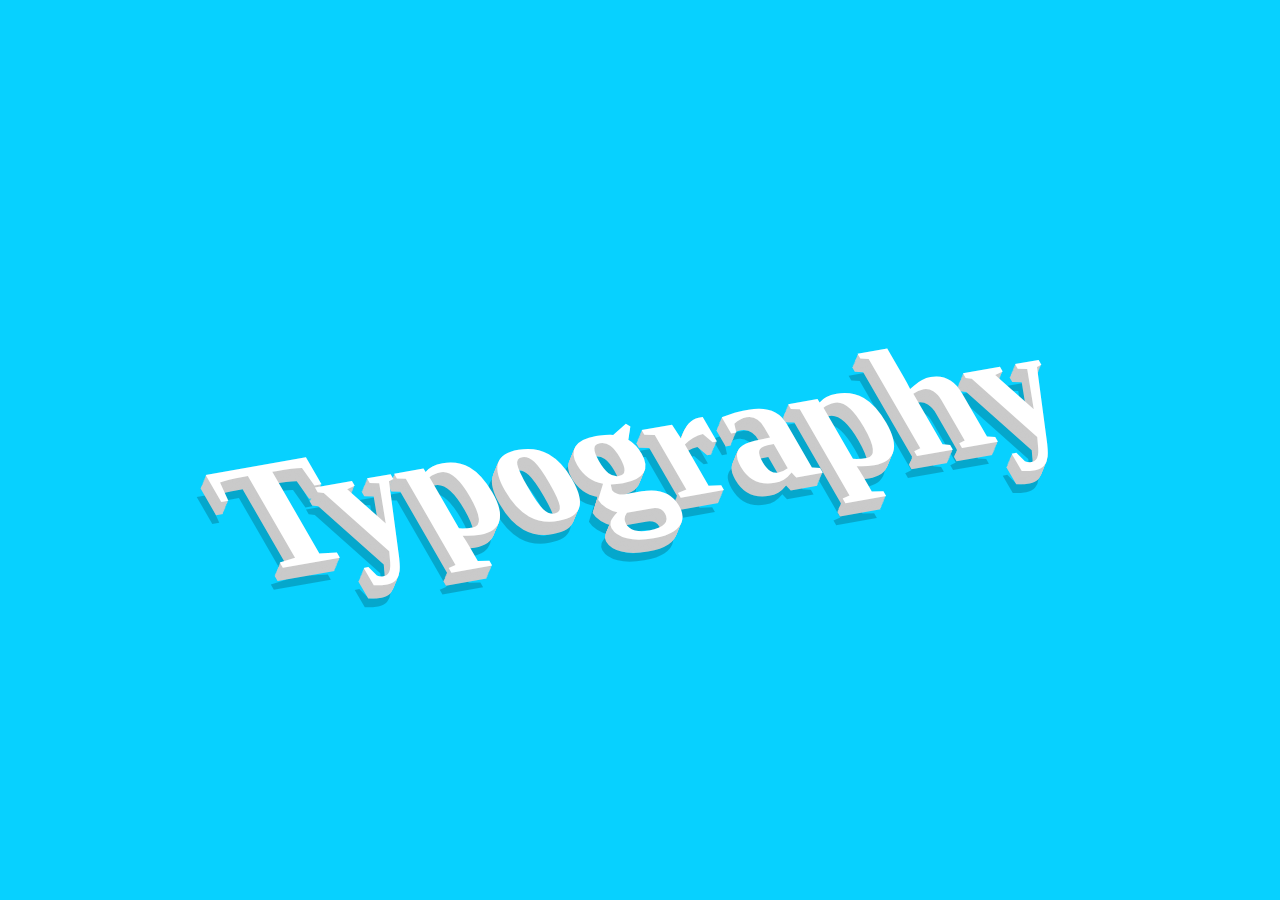
<file: 3d text/index.html>
<!DOCTYPE html>
<html lang="en">
<head>
    <meta charset="UTF-8">
    <meta http-equiv="X-UA-Compatible" content="IE=edge">
    <meta name="viewport" content="width=device-width, initial-scale=1.0">
    <link rel="stylesheet" href="style.css">
    <title>Document</title>
</head>
<body>
    <h1 contenteditable="true">Typography</h1>
</body>
</html>
</file>
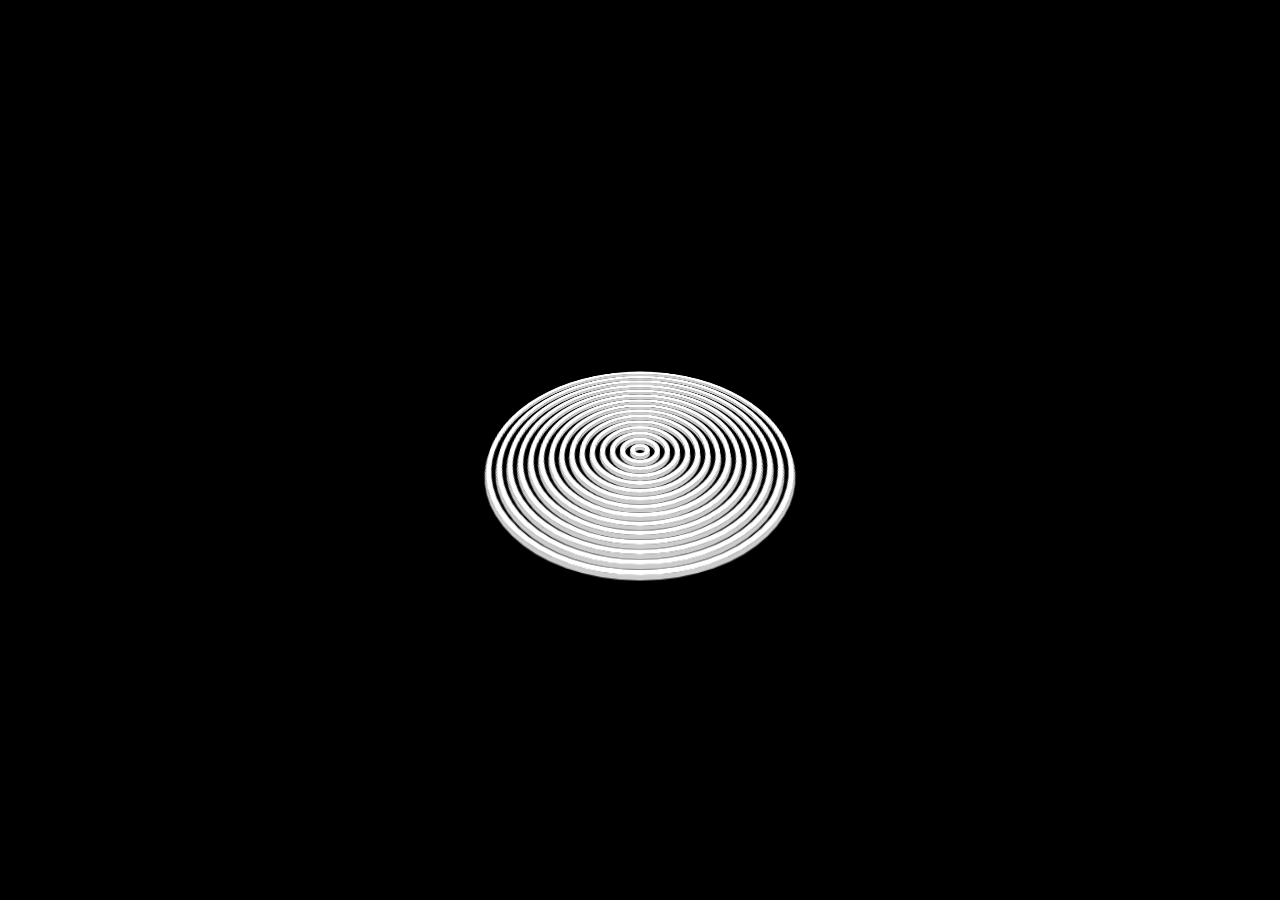
<file: animation 3d/index.html>
<!DOCTYPE html>
<html lang="en">
<head>
    <meta charset="UTF-8">
    <meta http-equiv="X-UA-Compatible" content="IE=edge">
    <meta name="viewport" content="width=device-width, initial-scale=1.0">
    <link rel="stylesheet" href="style.css">
    <title>Document</title>
</head>
<body>
    
    <div class="loader"><span></span>
        <span></span>
        <span></span>
        <span></span>
        <span></span>
        <span></span>
        <span></span>
        <span></span>
        <span></span>
        <span></span>
        <span></span>
        <span></span>
        <span></span>
        <span></span>
        <span></span>
    </div>
    
</body>
</html>
</file>
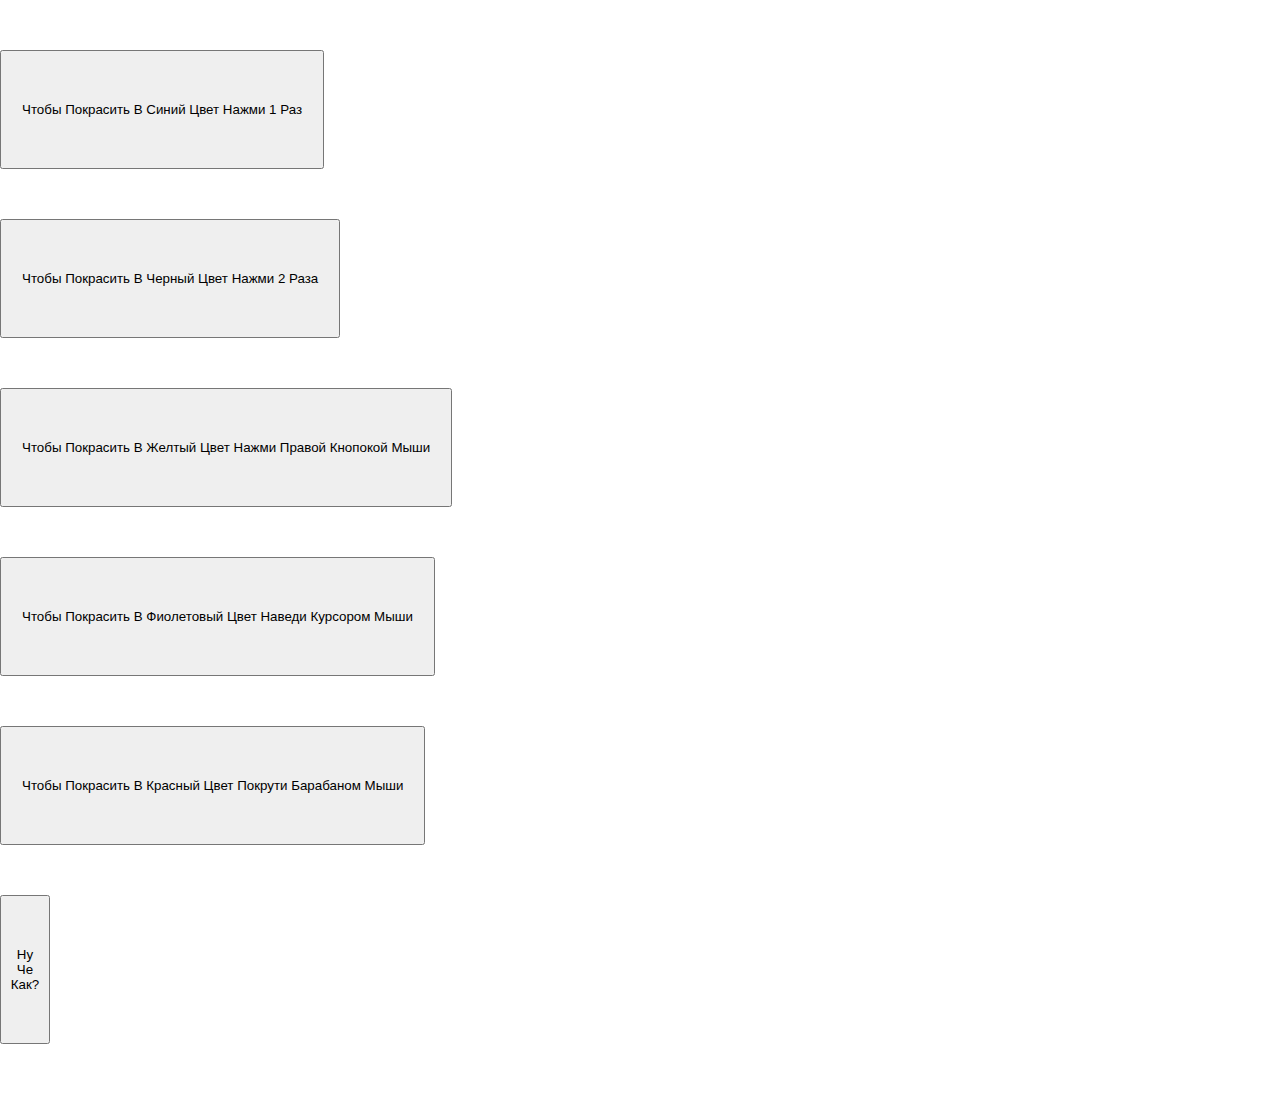
<file: colors/index.html>
<!DOCTYPE html>
<html lang="en">
<head>
    <meta charset="UTF-8">
    <meta http-equiv="X-UA-Compatible" content="IE=edge">
    <meta name="viewport" content="width=device-width, initial-scale=1.0">
    <link rel="stylesheet" href="./style.css">
    <title>Document</title>
</head>
<body>
    
    <button class="blue">чтобы покрасить в синий цвет нажми 1 раз</button>
    <button class="black">чтобы покрасить в черный цвет нажми 2 раза</button>
    <button class="yellow">чтобы покрасить в желтый цвет нажми правой кнопокой мыши</button>
    <button class="purple">чтобы покрасить в фиолетовый цвет наведи курсором мыши</button>
    <button class="red">чтобы покрасить в красный цвет покрути барабаном мыши</button>
    <button class="tadam">ну че как?</button>
    
    <script src="./script.js"></script>
</body>
</html>
</file>
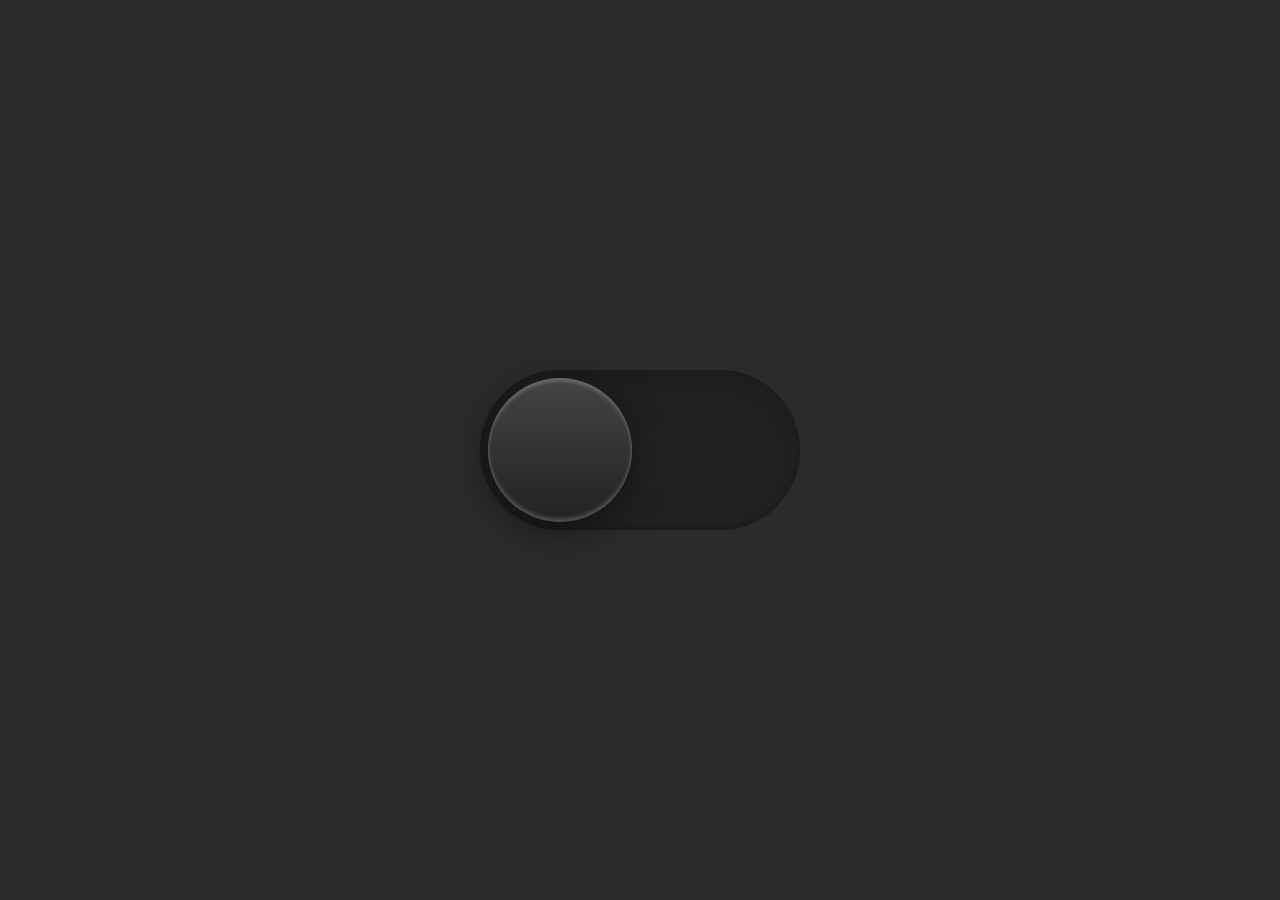
<file: dark light/index.html>
<!DOCTYPE html>
<html lang="en">
<head>
    <meta charset="UTF-8">
    <meta http-equiv="X-UA-Compatible" content="IE=edge">
    <meta name="viewport" content="width=device-width, initial-scale=1.0">
    <link rel="stylesheet" href="style.css">
    <title>Document</title>
</head>
<body>
    <div id="toggle">
        <i class="indicator"></i>
    </div>
    <script>
        const body=document.querySelector('body');
        const toggle=document.getElementById('toggle');
        toggle.onclick=function(){
            toggle.classList.toggle('active');
            body.classList.toggle('active');
        }
    </script>
</body>
</html>
</file>
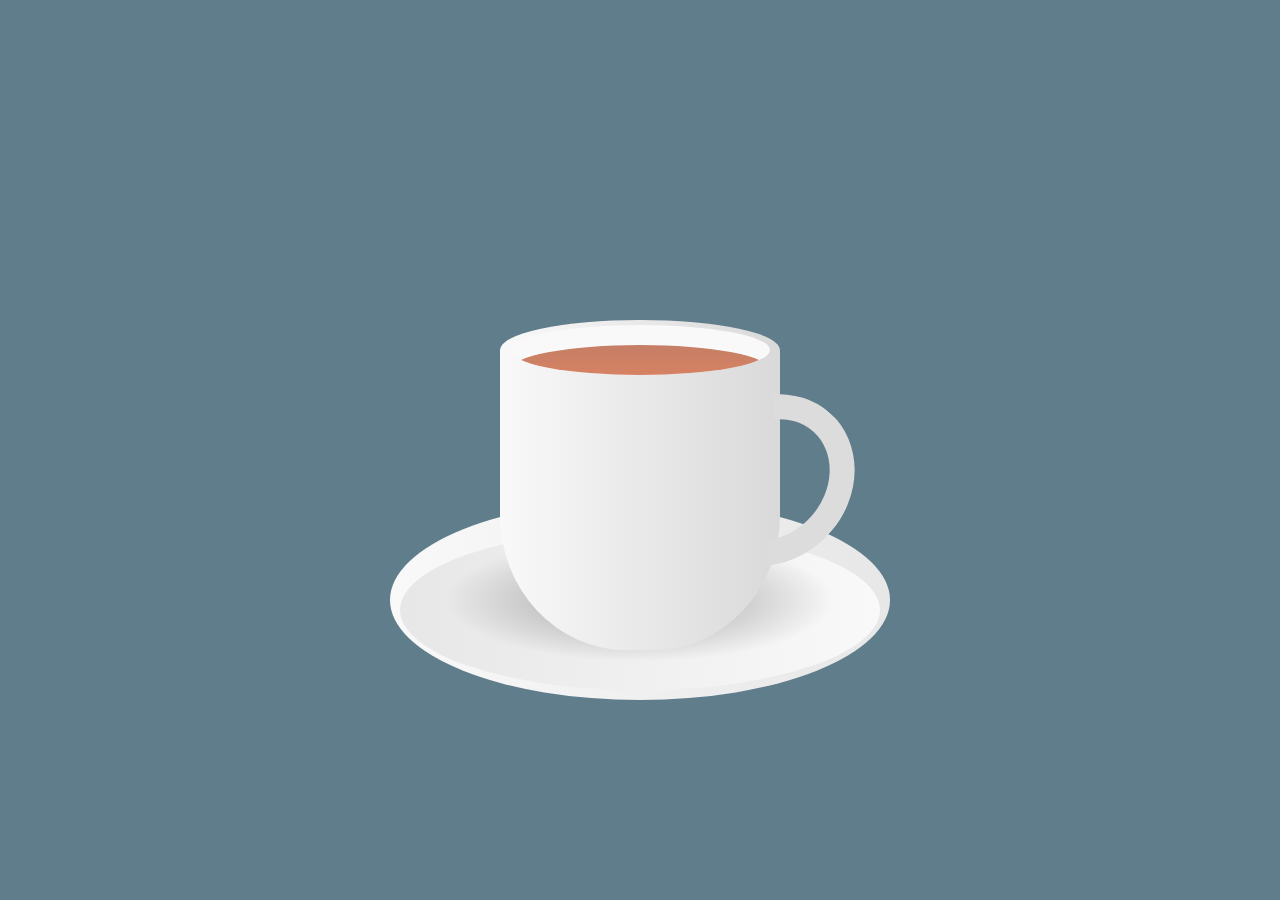
<file: hot tea/index.html>
<!DOCTYPE html>
<html lang="en">
<head>
    <meta charset="UTF-8">
    <meta http-equiv="X-UA-Compatible" content="IE=edge">
    <meta name="viewport" content="width=device-width, initial-scale=1.0">
    <link rel="stylesheet" href="style.css">
    <title>Document</title>
</head>
<body>
    <div class="container">
        <div class="plate"></div>
        <div class="cup">
            <div class="top">
                <div class="vapour">
                    <span style="--i:1;"></span>
                    <span style="--i:3;"></span>
                    <span style="--i:16;"></span>
                    <span style="--i:5;"></span>
                    <span style="--i:13;"></span>
                    <span style="--i:20;"></span>
                    <span style="--i:7;"></span>
                    <span style="--i:10;"></span>
                    <span style="--i:9;"></span>
                    <span style="--i:19;"></span>
                    <span style="--i:16;"></span>
                    <span style="--i:20;"></span>
                    <span style="--i:11;"></span>
                    <span style="--i:15;"></span>
                    <span style="--i:13;"></span>
                    <span style="--i:12;"></span>
                    <span style="--i:8;"></span>
                    <span style="--i:17;"></span>
                    <span style="--i:14;"></span>
                    <span style="--i:18;"></span>
                </div>
                <div class="circle">
                    <div class="tea"></div>
                </div>
            </div>
            <div class="handle"></div>
        </div>
    </div>
</body>
</html>
</file>
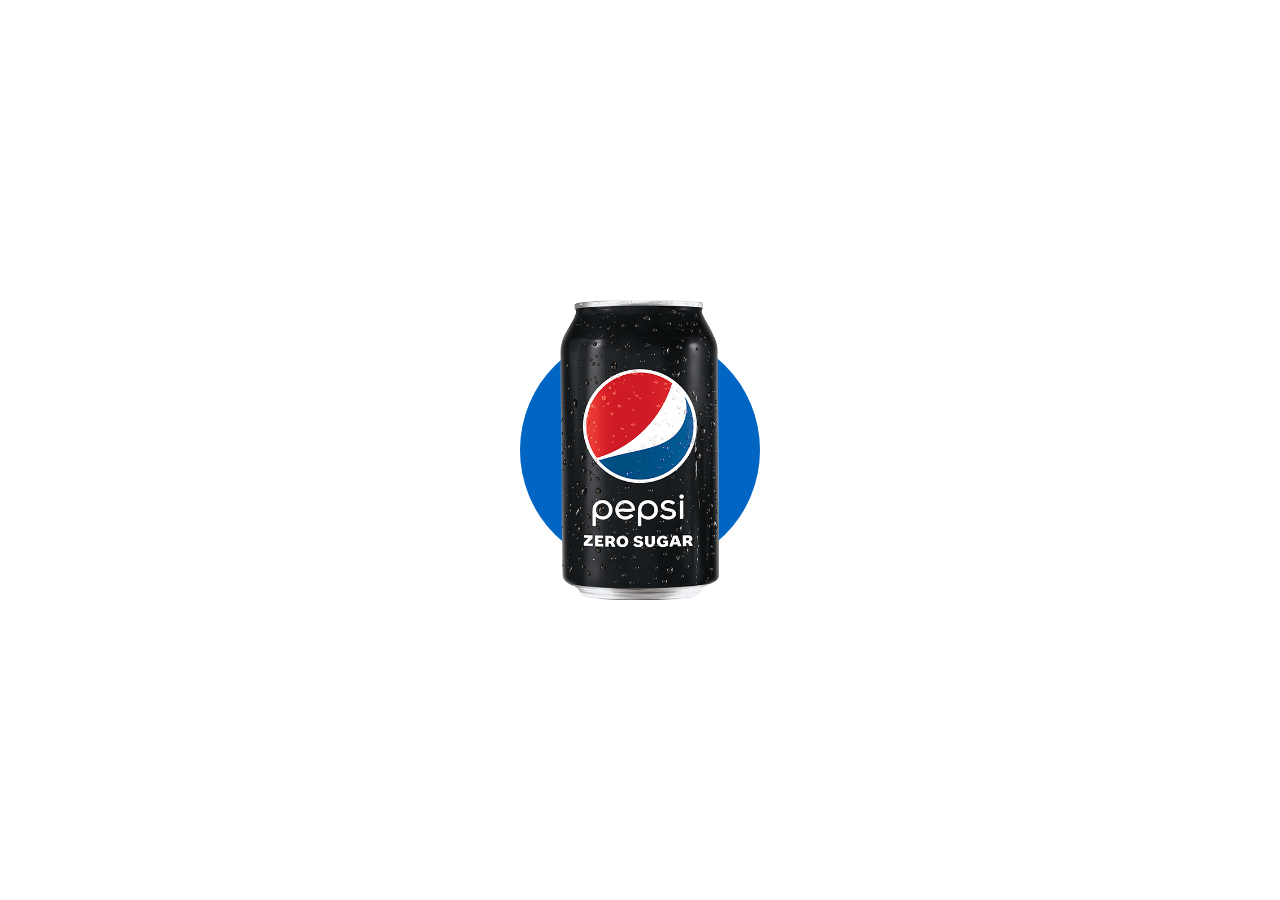
<file: pepsi/index.html>
<!DOCTYPE html>
<html lang="en">
<head>
    <meta charset="UTF-8">
    <meta http-equiv="X-UA-Compatible" content="IE=edge">
    <meta name="viewport" content="width=device-width, initial-scale=1.0">
    <link rel="stylesheet" href="style.css">
    <title>Document</title>
</head>
<body>
    <div class="card">
        <div class="circle"></div>
        <div class="content">
            <h2>Pepsi Cola</h2>
            <p>Lorem ipsum dolor sit amet consectetur adipisicing elit. Odio, incidunt. Amet similique excepturi illum recusandae cupiditate dolorem, eveniet quibusdam numquam dignissimos beatae totam nulla velit consequatur perferendis provident praesentium perspiciatis?</p>
            <a href="#">Buy Now</a>
        </div>
        <img src="can-pepsi-zero-sugar.png" alt="">
    </div>
</body>
</html>
</file>
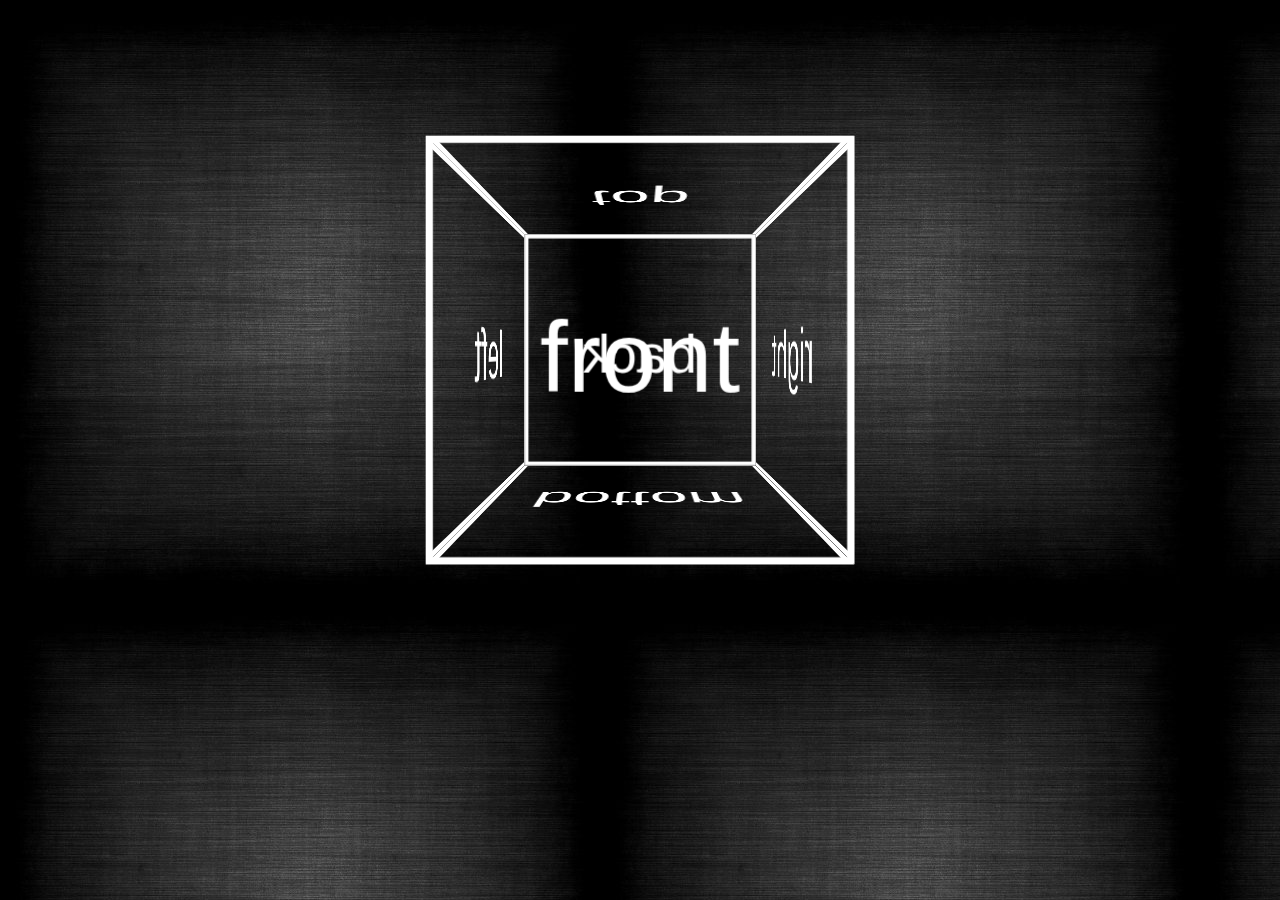
<file: transform 3d/index.html>
<!DOCTYPE html>
<html lang="en">
<head>
    <meta charset="UTF-8">
    <meta http-equiv="X-UA-Compatible" content="IE=edge">
    <meta name="viewport" content="width=device-width, initial-scale=1.0">
    <link rel="stylesheet" href="style.css">
    <title>Document</title>
</head>
<body>
    <div class="container">
        <div class="cube">
            <div class="side front">front</div>
            <div class="side back">back</div>
            <div class="side right">right</div>
            <div class="side left">left</div>
            <div class="side top">top</div>
            <div class="side bottom">bottom</div>
        </div>
    </div>
    
    <script src="script.js"></script>
</body>
</html>
</file>
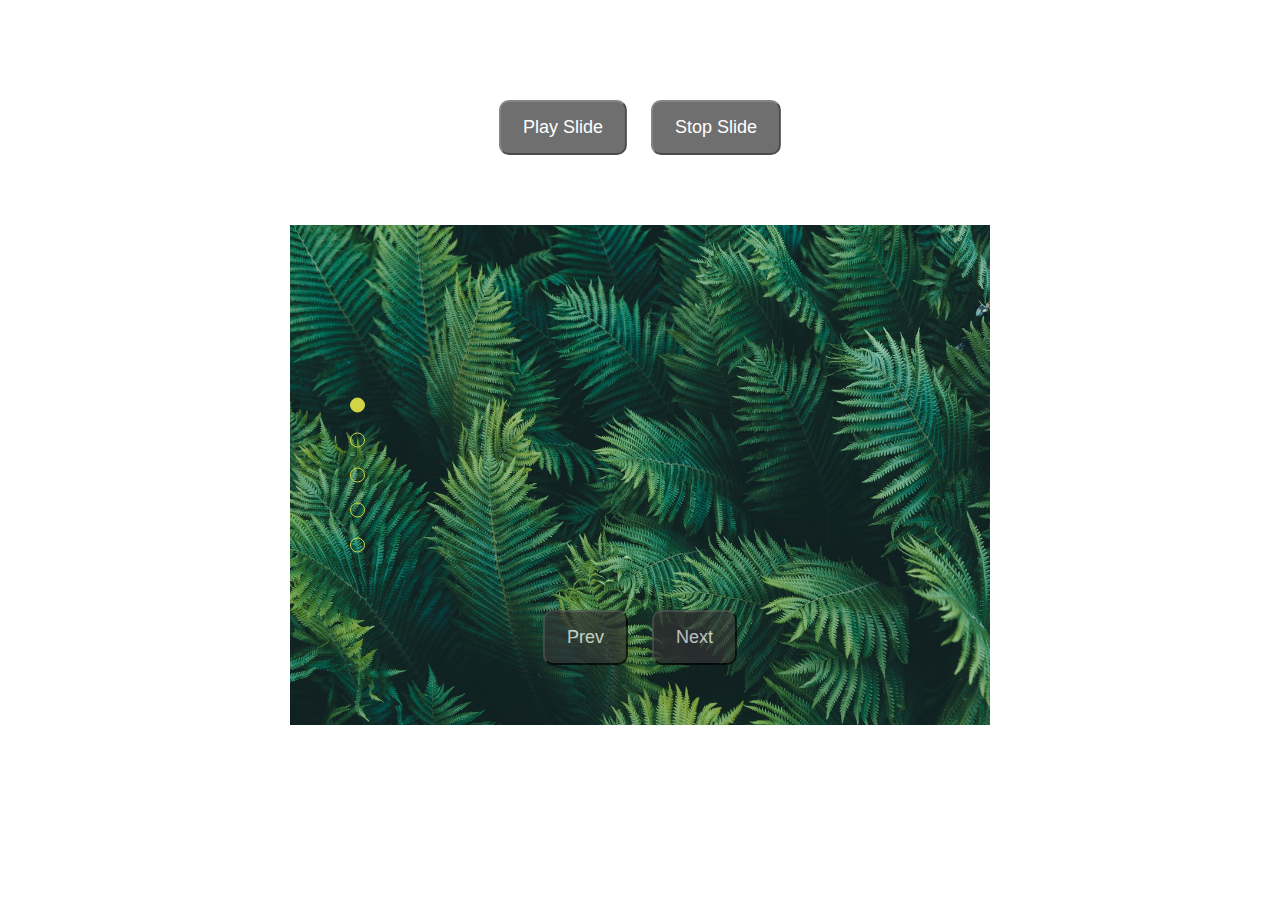
<file: slide/SliderDots/index.html>
<!DOCTYPE html>
<html lang="en">
<head>
    <meta charset="UTF-8">
    <meta name="viewport" content="width=device-width, initial-scale=1.0">
    <meta http-equiv="X-UA-Compatible" content="ie=edge">
    <link rel="stylesheet" href="style.css">
    <title>Slider Indicators</title>
</head>
<body>
    <div class="bt">
        <button class="play">Play Slide</button>
        <button class="stop">Stop Slide</button>
    </div>
    
    
    <div class="slider">
        <div class="img-bx">
            <img class="active" src="images/img_1.jpg" alt="">
            <img src="images/img_2.jpg" alt="">
            <img src="images/img_3.jpg" alt="">
            <img src="images/img_4.jpg" alt="">
            <img src="images/img_5.jpg" alt="">
        </div>
        
        <div class="btns">
            <button class="prev">Prev</button>
            <button class="next">Next</button>
        </div>
        
        <ul class="indicators">
            <li class="dots active" data-slide-to="0"></li>
            <li class="dots" data-slide-to="1"></li>
            <li class="dots" data-slide-to="2"></li>
            <li class="dots" data-slide-to="3"></li>
            <li class="dots" data-slide-to="4"></li>
        </ul>
    </div>
    
    <script src="script.js"></script>
</body>
</html>
</file>
<file: 3d text/style.css>
@import url('https://fonts.googleapis.com/css2?family=Poppins:ital,wght@1,300&display=swap');
*{
    margin: 0;
    padding: 0;
    font-family: 'poppins' sans-serif;
    box-sizing: border-box;
}
body{
    display: flex;
    justify-content: center;
    align-items: center;
    min-height: 100vh;
    background: #07d1ff;
}
h1{
    position: relative;
    color: #fff;
    font-size: 10em;
    line-height: 1.1em;
    outline: none;
    text-align: center;
    user-select: none;
    transform: rotate(-10deg) skewX(20deg);
    text-shadow: -1px 1px #cacaca,
    -2px 2px #cacaca,
    -3px 3px #cacaca,
    -4px 4px #cacaca,
    -5px 5px #cacaca,
    -6px 6px #cacaca,
    -7px 7px #cacaca,
    -8px 8px #cacaca,
    -9px 9px #cacaca,
    -10px 10px #cacaca,
    -11px 11px #cacaca,
    -12px 12px #cacaca,
    -20px 20px rgba(0, 0, 0, 0.2);
}
</file>
<file: animation 3d/style.css>
*{margin: 0;padding: 0;box-sizing: border-box;}
body{
    display: flex;
    justify-content: center;
    align-items: center;
    min-height: 100vh;
    background: #000;
}
.loader{
    position: relative;
    width: 300px;
    height: 300px;
    transform-style: preserve-3d;
    transform: perspective(500px) rotateX(50deg);
}
.loader span{
    position: absolute;
    display: block;
    border: 5px solid #fff;
    box-shadow: 0 5px 0 #ccc,
    inset 0 5px 0 #ccc;
     box-sizing: border-box;
     border-radius: 50%;
     animation: animate 5s ease-in-out infinite;
}
@keyframes animate {
    50%{
        transform: translateZ(-100px);
    }
    0%,100%{
        transform: translateZ(100px);
    }
}
.loader span:nth-child(1){
    top: 0;
    left: 0;
    bottom: 0;
    right: 0;
    animation-delay:1.4s;
}
.loader span:nth-child(2){
    top: 10px;
    left: 10px;
    bottom: 10px;
    right: 10px;
    animation-delay:1.3s;
}
.loader span:nth-child(3){
    top: 20px;
    left: 20px;
    bottom: 20px;
    right: 20px;
    animation-delay:1.2s;
}
.loader span:nth-child(4){
    top: 30px;
    left: 30px;
    bottom: 30px;
    right: 30px;
    animation-delay:1.1s;
}
.loader span:nth-child(5){
    top: 40px;
    left: 40px;
    bottom: 40px;
    right: 40px;
    animation-delay:1s;
}
.loader span:nth-child(6){
    top: 50px;
    left: 50px;
    bottom: 50px;
    right: 50px;
    animation-delay:0.9s;
}
.loader span:nth-child(7){
    top: 60px;
    left: 60px;
    bottom: 60px;
    right: 60px;
    animation-delay:0.8s;
}
.loader span:nth-child(8){
    top: 70px;
    left: 70px;
    bottom: 70px;
    right: 70px;
    animation-delay:0.7s;
}
.loader span:nth-child(9){
    top: 80px;
    left: 80px;
    bottom: 80px;
    right: 80px;
    animation-delay:0.6s;
}
.loader span:nth-child(10){
    top: 90px;
    left: 90px;
    bottom: 90px;
    right: 90px;
    animation-delay:0.5s;
}
.loader span:nth-child(11){
    top: 100px;
    left: 100px;
    bottom: 100px;
    right: 100px;
    animation-delay:0.4s;
}
.loader span:nth-child(12){
    top: 110px;
    left: 110px;
    bottom: 110px;
    right: 110px;
    animation-delay:0.3s;
}
.loader span:nth-child(13){
    top: 120px;
    left: 120px;
    bottom: 120px;
    right: 120px;
    animation-delay:0.2s;
}
.loader span:nth-child(14){
    top: 130px;
    left: 130px;
    bottom: 130px;
    right: 130px;
    animation-delay:0.1s;
}
.loader span:nth-child(15){
    top: 140px;
    left: 140px;
    bottom: 140px;
    right: 140px;
    animation-delay:0;
}
</file>
<file: colors/style.css>
*{
    margin: 0;
    padding: 0;
    box-sizing: border-box;
}

button{
    display: flex;
    margin: 50px 0;
    padding: 50px 20px;
    text-transform: capitalize;
    flex-wrap: wrap;
}

.tadam{
    width: 50px;
    flex-wrap: wrap;
    
    display: flex;
    align-items: center;
    justify-content: center;
}
</file>
<file: dark light/style.css>
*{
    margin: 0;
    padding: 0;
    box-sizing: border-box;
}
body{
    width: 100%;
    height: 100vh;
    display: flex;
    justify-content: center;
    align-items: center;
    background: #2b2b2b;
    transition: 0.5s;
}
body.active{
    background: #f8f8f8;
}
#toggle{
    position: relative;
    display: block;
    width: 320px;
    height: 160px;
    border-radius: 160px;
    background: #222;
    transition: 0.5s;
    cursor: pointer;
    box-shadow:inset 0 8px 60px rgba(0,0,0, 0.1),
    inset 0 8px 8px rgba(0,0,0, 0.1),
    inset 0 -4px 4px rgba(0,0,0, 0.1);
}
#toggle.active{
    background: #fff;
    box-shadow: inset 0 2px 60px rgba(0,0,0, 0.1),
    inset 0 2px 8px rgba(0,0,0, 0.1),
    inset 0 -4px 4px rgba(0,0,0, 0.05);
}
#toggle .indicator{
    position: absolute;
    top: 0;
    left: 0;
    width: 160px;
    height: 160px;
    background: linear-gradient(to bottom, #444,#222);
    border-radius: 50%;
    transform: scale(0.9);
    box-shadow: 0 8px 40px rgba(0,0,0, 0.5),
    inset 0 4px 4px rgba(255,255,255, 0.2),
    inset 0 -4px 4px rgba(255,255,255, 0.2);
    transition: 0.5s;
}
#toggle.active .indicator{
    left: 160px;
    background: linear-gradient(to bottom, #eaeaea,#f9f9f9);
    box-shadow: 0 8px 20px rgba(0,0,0, 0.1),
    inset 0 4px 4px rgba(255,255,255, 1),
    inset 0 -4px 4px rgba(255,255,255, 1);
}
</file>
<file: hot tea/style.css>
*{
    margin: 0;
    padding: 0;
    box-sizing: border-box;
}
body{
    display: flex;
    justify-content: center;
    align-items: center;
    min-height: 100vh;
    background: #607d8b;
}
.container{
    position: relative;
    top: 50px;
}
.cup{
    position: relative;
    width: 280px;
    height: 300px;
    background: linear-gradient(to right,#f9f9f9,#d9d9d9);
    border-bottom-left-radius: 45%;
    border-bottom-right-radius: 45%;
}
.top{
    position: absolute;
    top: -30px;
    left: 0;
    width: 100%;
    height: 60px;
    background: linear-gradient(to right,#f9f9f9,#d9d9d9);
    border-radius: 50%;
}
.circle{
    position: absolute;
    top: 5px;
    left: 10px;
    width: calc(100% - 20px);
    height: 50px;
    background: linear-gradient(to left,#f9f9f9,#f9f9f9);
    border-radius: 50%;
    box-sizing: border-box;
    overflow: hidden;
}
.tea{
    position: absolute;
    top: 20px;
    left: 0;
    width: 100%;
    height: 100%;
    background: linear-gradient(#c57e65,#e28462);
    border-radius: 50%;
}
.handle{
    position: absolute;
    right: -70px;
    top: 40px;
    width: 160px;
    height: 180px;
    border: 25px solid #dcdcdc;
    border-left: 25px solid transparent;
    border-bottom:25px solid transparent;
    border-radius: 50%;
    transform: rotate(42deg);
}
.plate{
    position: absolute;
    bottom: -50px;
    left: 50%;
    transform: translateX(-50%);
    width: 500px;
    height: 200px;
    background: linear-gradient(to right,#f9f9f9,#e7e7e7);
    border-radius: 50%;
    box-shadow: 0 35px 35px (0,0,0,0.2);
}
.plate::before{
    content: '';
    position: absolute;
    top: 30px;
    left: 10px;
    right: 10px;
    bottom: 10px;
    border-radius: 50%;
    background: linear-gradient(to left, #f9f9f9,#e7e7e7);
}
.plate::after{
    content: '';
    position: absolute;
    top: 30px;
    left: 30px;
    right: 30px;
    bottom: 30px;
    background: radial-gradient(rgba(0,0,0,0.2)25%,transparent,transparent);
    border-radius: 50%;
}
.vapour{
    position: absolute;
    display: flex;
    z-index: 1;
     padding: 0 20px;
}
.vapour span{
    position: relative;
    bottom: 50px;
    display: block;
    margin: 0 2px 50px;
    min-width: 8px;
    height: 120px;
    background: #fff;
    border-radius: 50%;
    animation: animate 5s linear infinite;
    opacity: 0;
    filter: blur(8px);
    animation-delay: calc(var(--i)* -0.5s);
}
@keyframes animate
{
    0%{
        transform: translateY(0)scaleX(1);
        opacity: 0;
    }
    15%{
        opacity: 1;
    }
    50%{
        transform: translateY(-150px)scaleX(5);
    }
    95%{
        opacity: 0 ;
    }
    100%{
        transform: translateY(-300px)scaleX(10);
    }
}
</file>
<file: pepsi/style.css>
*{
    margin: 0;
    padding: 0;
    box-sizing: border-box;
}
body{
    width: 100%;
    height: 100vh;
    display: flex;
    justify-content: center;
    align-items: center;
}
.card{
    position: relative;
    width: 600px;
    height: 350px;
    border-radius: 20px;
    display: flex;
    align-items: center;
    transition: 0.5s;
}
.card .circle{
    position: absolute;
    top: 0;
    left: 0;
    width: 100%;
    height: 100%;
    border-radius: 20px;
    overflow: hidden;
}
.card .circle::before{
    content: '';
    position: absolute;
    top: 0;
    left: 0;
    width: 100%;
    height: 100%;
    background: #0065c3;
    clip-path: circle(120px at center);
    transition: 0.5s;
}
.card:hover .circle:before{
    background: #202225;
    clip-path: circle(400px at center);
}
.card img{
    position: absolute;
    top: 50%;
    left: 50%;
    transform: translate(-50%,-50%);
    height: 300px;
    pointer-events: none;
    transition: 0.5s;
}
.card:hover img{
    left: 80%;
    height: 400px;
}
.card .content{
    position: relative;
    width: 50%;
    left: 20%;
    padding: 20px 20px 20px 40px;
    transition: 0.5s;
    opacity: 0;
    visibility: hidden;
}
.card:hover .content{
    left: 0;
    opacity: 1;
    visibility: visible;
}
.card .content h2{
    color: #fff;
    text-transform: uppercase;
    font-size: 2em;
    line-height: 1em;
    margin-bottom: 5px;
}
.card .content p{
    color: #fff;
}
.card .content a{
    position: relative;
    padding: 10px 20px;
    border-radius: 10px;
    background: #fff;
    color: #111;
    margin-top: 10px;
    display: inline-block;
    text-decoration: none;
    font-weight: 700;
}
@media (max-width:991px){
    .card{
        width: auto;
        max-width: 350px;
        align-items: flex-start;
        margin: 10px;
    }
    .card:hover{
        height: 600px;
    }
    .card .content{
        width: 100%;
        left: 0;
        padding: 30px;
    }
    .card:hover img{
        top: 70%;
        left: 50%;
        height: 300px;
    }
}
</file>
<file: transform 3d/style.css>
*{
    box-sizing: border-box;
}
body{
    background: url(depositphotos_14915953-stock-photo-black-scratched-grunge-stucco-wall.jpg);
}
.container{
    position: relative;
    margin: 200px auto;
    width: 300px;
    height: 300px;
    perspective: 500px;
}
.cube{
    width: inherit;
    height: inherit;
    transform-style: preserve-3d;
    transition: 0.3s;
}
.side{
    position: absolute;
    width: inherit;
    height: inherit;
    border: 5px solid #Fff;
    font: normal 70px arial;
    text-align: center;
    line-height: 300px;
    color: #Fff;
    /* backface-visibility: hidden; */
}
.front{
    transform: translateZ(150px);
}
.back{
    transform: rotateY(180deg) translateZ(150px);
}
.right{
    transform: rotateY(90deg) translateZ(150px);
}
.left{
    transform: rotateY(-90deg) translateZ(150px);
}
.top{
    transform: rotateX(90deg) translateZ(150px);
}
.bottom{
    transform: rotateX(-90deg) translateZ(150px);
}
</file>
<file: slide/SliderDots/style.css>
*{
    margin: 0;
    padding: 0;
    box-sizing: border-box;
}

body{
    display: flex;
    justify-content: center;
    align-items: center;
    height: 100vh;
}

.slider{
    width: 700px;
    height: 500px;
    margin-top: 50px;
    position: relative;
}

.img-bx{
    width: 100%;
    height: 100%;
    position: absolute;
    left: 0;
    top: 0;
}


.img-bx img{
    width: 100%;
    height: 100%;
    position: absolute;
    left: 0;
    top: 0;
    opacity: 0;
    transition: 0.3s;
    object-fit: cover;
}

.img-bx img.active{
    opacity: 1;
}

.bt{
    position: absolute;
    left: 50%;
    top: 10%;
    transform: translateX(-50%);
}
.btns{
    position: absolute;
    bottom: 50px;
    left: 50%;
    z-index: 999;
    transform: translateX(-50%);
}

button{
    margin: 10px;
    padding: 15px 22px;
    font-size: 18px;
    color: #fff;
    border-radius: 10px;
    background: #333;
    opacity: 0.7;
    outline: none;
    cursor: pointer;
}

.indicators{
    position: absolute;
    bottom: 50%;
    left: 50px;
    z-index: 999;
    transform: translateY(50%);
    display: flex;
    flex-direction: column;
    align-items: center;
    justify-content: center;
    list-style: none;
}

.dots{
    width: 15px;
    height: 15px;
    border-radius: 50%;
    border: 1px solid #d2d446;
    margin: 10px;
    cursor: pointer;
}

.dots.active{
    background: #d2d446;
}
</file>
